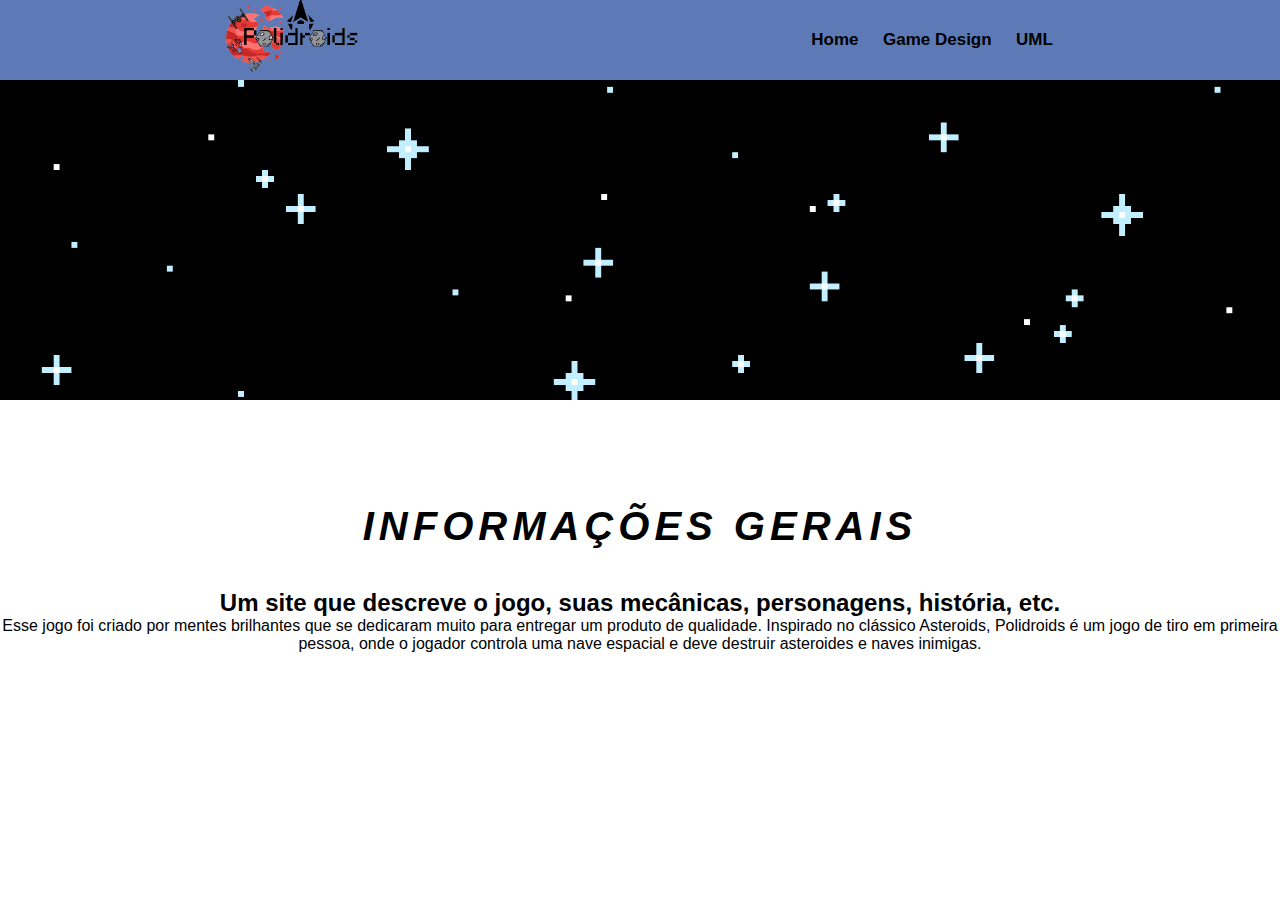
<file: docs/index.html>
<!doctype html>
<html lang="pt-br">
<head>
    <title>Polidroids</title> <!-- Título da página -->
    <meta charset="utf-8">
    <meta name="description" content="Um jogo totalmente criado pelo Pygame.">
    <meta name="viewport" content="width=device-width">
    <link rel="icon" type="image/x-icon" href="Polidroids.png">
    <link rel="stylesheet" type="text/css" href="style.css">
</head>
<body>
    <header> 
        <nav id="menu"> <!-- Menu -->
            <a href="index.html"><img class="logo_menu" src="Polidroids.png" alt="Logo Polidroids"></a>
            <ul>
                <li><a href="index.html">Home</a></li>
                <li><a href="gdd.html">Game Design</a></li>
                <li><a href="uml.html">UML</a></li>
            </ul>
        </nav> <!-- Fim do menu -->
    </header>

    <img class="img" src="space.png" alt="Imagem de fundo">
    <h1 class="titulo-centralizado">Informações Gerais</h1>
    <div>
        <h2>Um site que descreve o jogo, suas mecânicas, personagens, história, etc.</h2>
        <p> 
            Esse jogo foi criado por mentes brilhantes que se dedicaram muito para
            entregar um produto de qualidade. Inspirado no clássico Asteroids, Polidroids
            é um jogo de tiro em primeira pessoa, onde o jogador controla uma nave
            espacial e deve destruir asteroides e naves inimigas.
        </p>
    </div>
</body>
</html>
</file>
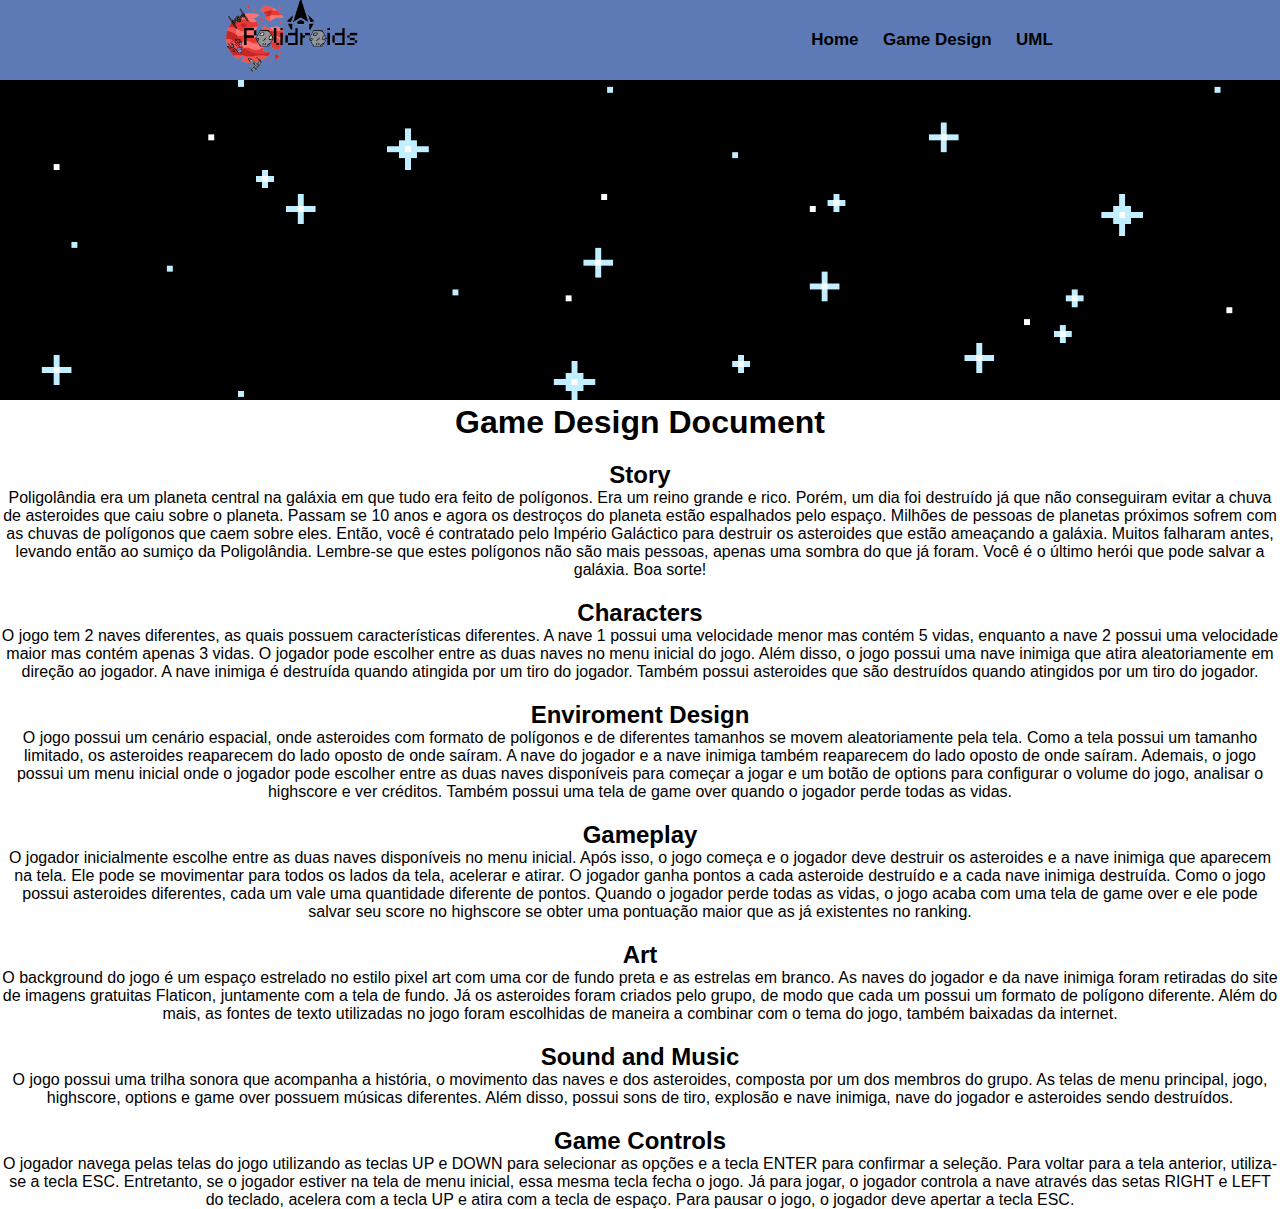
<file: docs/gdd.html>
<!doctype html>
<html lang="pt-br">
<head>
    <title>Polidroids</title> <!-- Título da página -->
    <meta charset="utf-8">
    <meta name="description" content="Um jogo totalmente criado pelo Pygame.">
    <meta name="viewport" content="width=device-width">
    <link rel="icon" type="image/x-icon" href="Polidroids.png">
    <link rel="stylesheet" type="text/css" href="style.css">
</head>
<body>
    <header> 
        <nav id="menu"> <!-- Menu -->
            <a href="index.html"><img class="logo_menu" src="Polidroids.png" alt="Logo Polidroids"></a>
            <ul>
                <li><a href="index.html">Home</a></li>
                <li><a href="gdd.html">Game Design</a></li>
                <li><a href="uml.html">UML</a></li>
            </ul>
        </nav> <!-- Fim do menu -->
    </header>

    <img class="img" src="space.png" alt="Imagem de fundo">
    <h1>Game Design Document</h1>
    <div>
        <h2>Story</h2>
        <p class="titulo-justificado">
            Poligolândia era um planeta central na galáxia em que tudo era feito 
            de polígonos. Era um reino grande e rico. Porém, um dia foi destruído 
            já que não conseguiram evitar a chuva de asteroides que caiu sobre o 
            planeta. Passam se 10 anos e agora os destroços do planeta estão espalhados 
            pelo espaço. Milhões de pessoas de planetas próximos sofrem com as 
            chuvas de polígonos que caem sobre eles. Então, você é contratado pelo 
            Império Galáctico para destruir os asteroides que estão ameaçando a galáxia. 
            Muitos falharam antes, levando então ao sumiço da Poligolândia. Lembre-se 
            que estes polígonos não são mais pessoas, apenas uma sombra do que já 
            foram. Você é o último herói que pode salvar a galáxia. Boa sorte!
        </p>
        <h2>Characters</h2>
        <p class="titulo-justificado">
            O jogo tem 2 naves diferentes, as quais possuem características diferentes.
            A nave 1 possui uma velocidade menor mas contém 5 vidas, enquanto a nave 2 
            possui uma velocidade maior mas contém apenas 3 vidas. O jogador pode escolher 
            entre as duas naves no menu inicial do jogo. Além disso, o jogo possui uma nave
            inimiga que atira aleatoriamente em direção ao jogador. A nave inimiga é 
            destruída quando atingida por um tiro do jogador. Também possui asteroides 
            que são destruídos quando atingidos por um tiro do jogador.
        </p>
        <h2>Enviroment Design</h2>
        <p class="titulo-justificado">
            O jogo possui um cenário espacial, onde asteroides com formato de polígonos
            e de diferentes tamanhos se movem aleatoriamente pela tela. Como a tela
            possui um tamanho limitado, os asteroides reaparecem do lado oposto de
            onde saíram. A nave do jogador e a nave inimiga também reaparecem do lado
            oposto de onde saíram. Ademais, o jogo possui um menu inicial onde o
            jogador pode escolher entre as duas naves disponíveis para começar a 
            jogar e um botão de options para configurar o volume do jogo, analisar
            o highscore e ver créditos. Também possui uma tela de game over quando 
            o jogador perde todas as vidas.
        </p>
        <h2>Gameplay</h2>
        <p class="titulo-justificado">
            O jogador inicialmente escolhe entre as duas naves disponíveis no menu
            inicial. Após isso, o jogo começa e o jogador deve destruir os asteroides
            e a nave inimiga que aparecem na tela. Ele pode se movimentar para todos
            os lados da tela, acelerar e atirar. O jogador ganha pontos a cada
            asteroide destruído e a cada nave inimiga destruída. Como o jogo possui
            asteroides diferentes, cada um vale uma quantidade diferente de pontos.
            Quando o jogador perde todas as vidas, o jogo acaba com uma tela de game
            over e ele pode salvar seu score no highscore se obter uma pontuação
            maior que as já existentes no ranking.
        </p>
        <h2>Art</h2>
        <p class="titulo-justificado">
            O background do jogo é um espaço estrelado no estilo pixel art com uma
            cor de fundo preta e as estrelas em branco. As naves do jogador e da
            nave inimiga foram retiradas do site de imagens gratuitas Flaticon, 
            juntamente com a tela de fundo. Já os asteroides foram criados pelo
            grupo, de modo que cada um possui um formato de polígono diferente.
            Além do mais, as fontes de texto utilizadas no jogo foram escolhidas
            de maneira a combinar com o tema do jogo, também baixadas da internet.
        </p>
        <h2>Sound and Music</h2>
        <p class="titulo-justificado">
            O jogo possui uma trilha sonora que acompanha a história, o movimento
            das naves e dos asteroides, composta por um dos membros do grupo. As
            telas de menu principal, jogo, highscore, options e game over possuem
            músicas diferentes. Além disso, possui sons de tiro, explosão e nave 
            inimiga, nave do jogador e asteroides sendo destruídos.
        </p>
        <h2>Game Controls</h2>
        <p class="titulo-justificado">
            O jogador navega pelas telas do jogo utilizando as teclas UP e DOWN 
            para selecionar as opções e a tecla ENTER para confirmar a seleção. 
            Para voltar para a tela anterior, utiliza-se a tecla ESC. Entretanto,
            se o jogador estiver na tela de menu inicial, essa mesma tecla fecha 
            o jogo. Já para jogar, o jogador controla a nave através das setas
            RIGHT e LEFT do teclado, acelera com a tecla UP e atira com a tecla
            de espaço. Para pausar o jogo, o jogador deve apertar a tecla ESC.
        </p>
    </div>
</body>
</html>
</file>
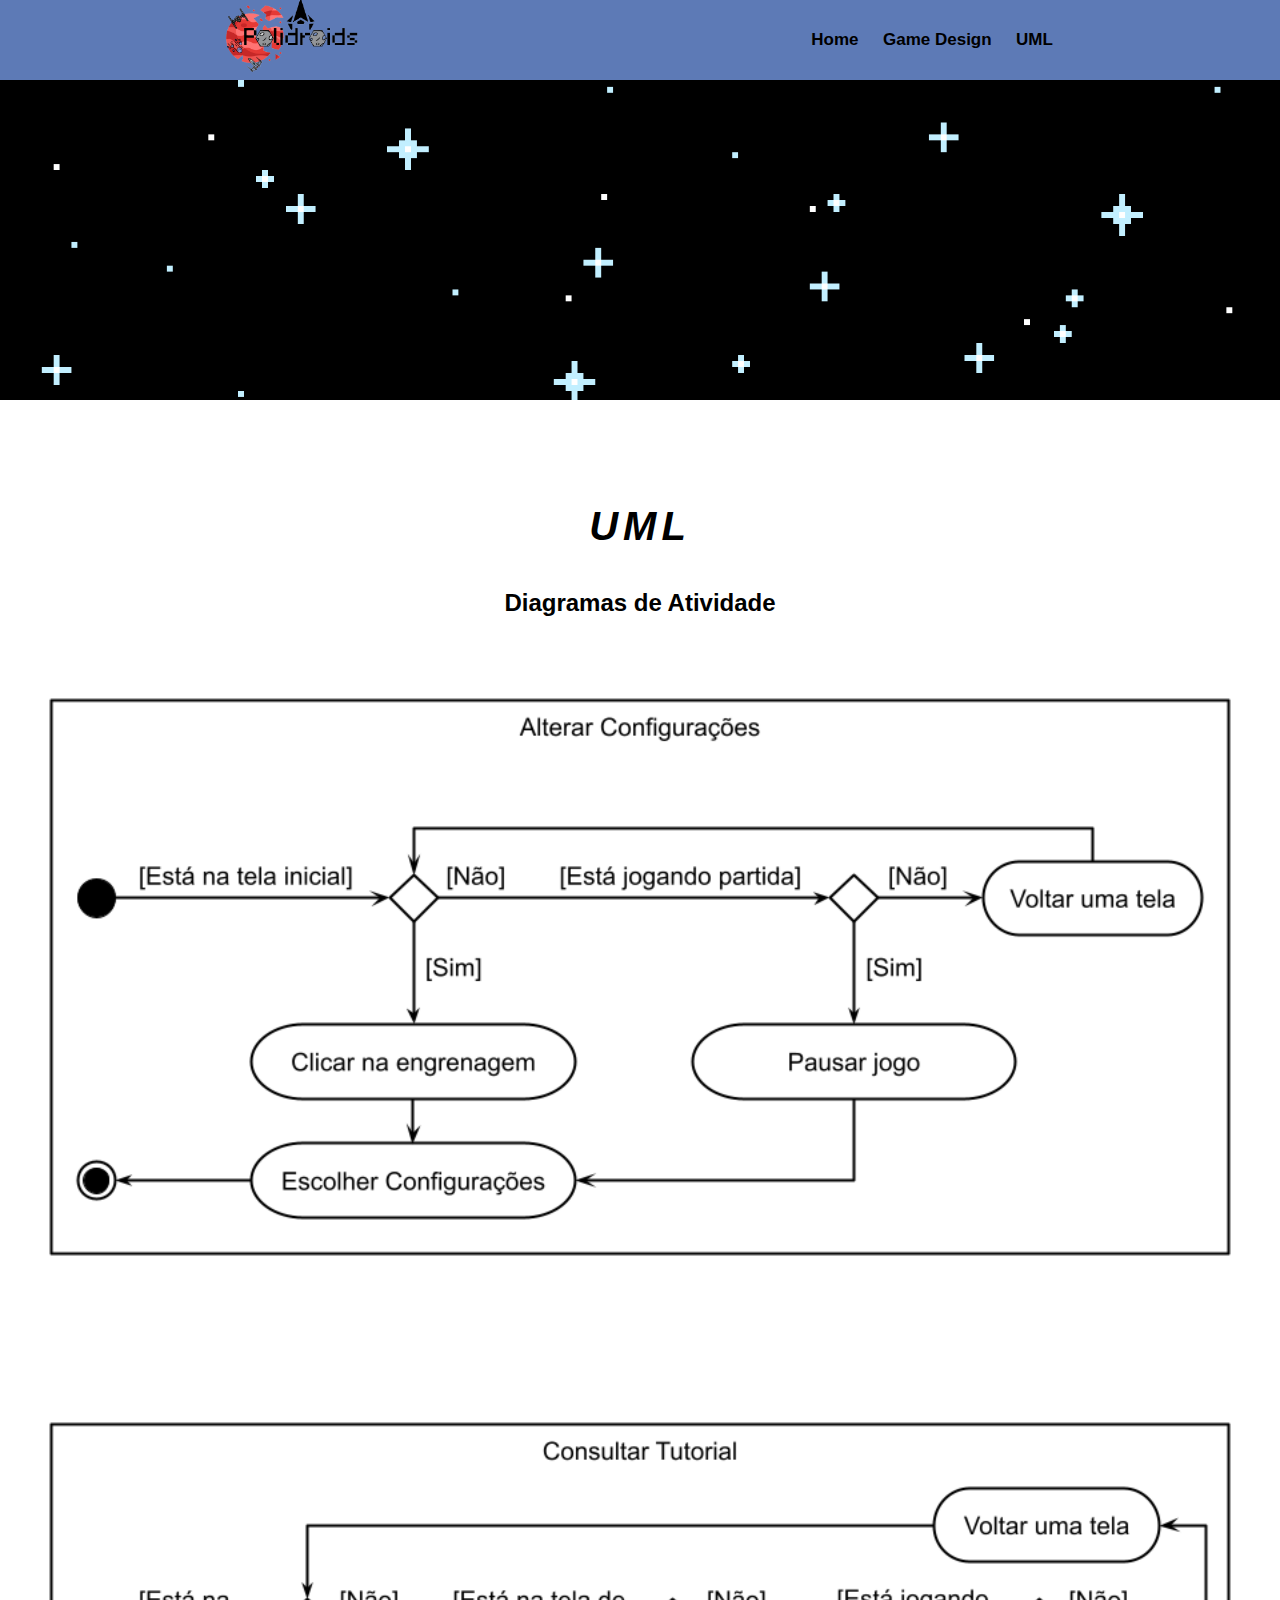
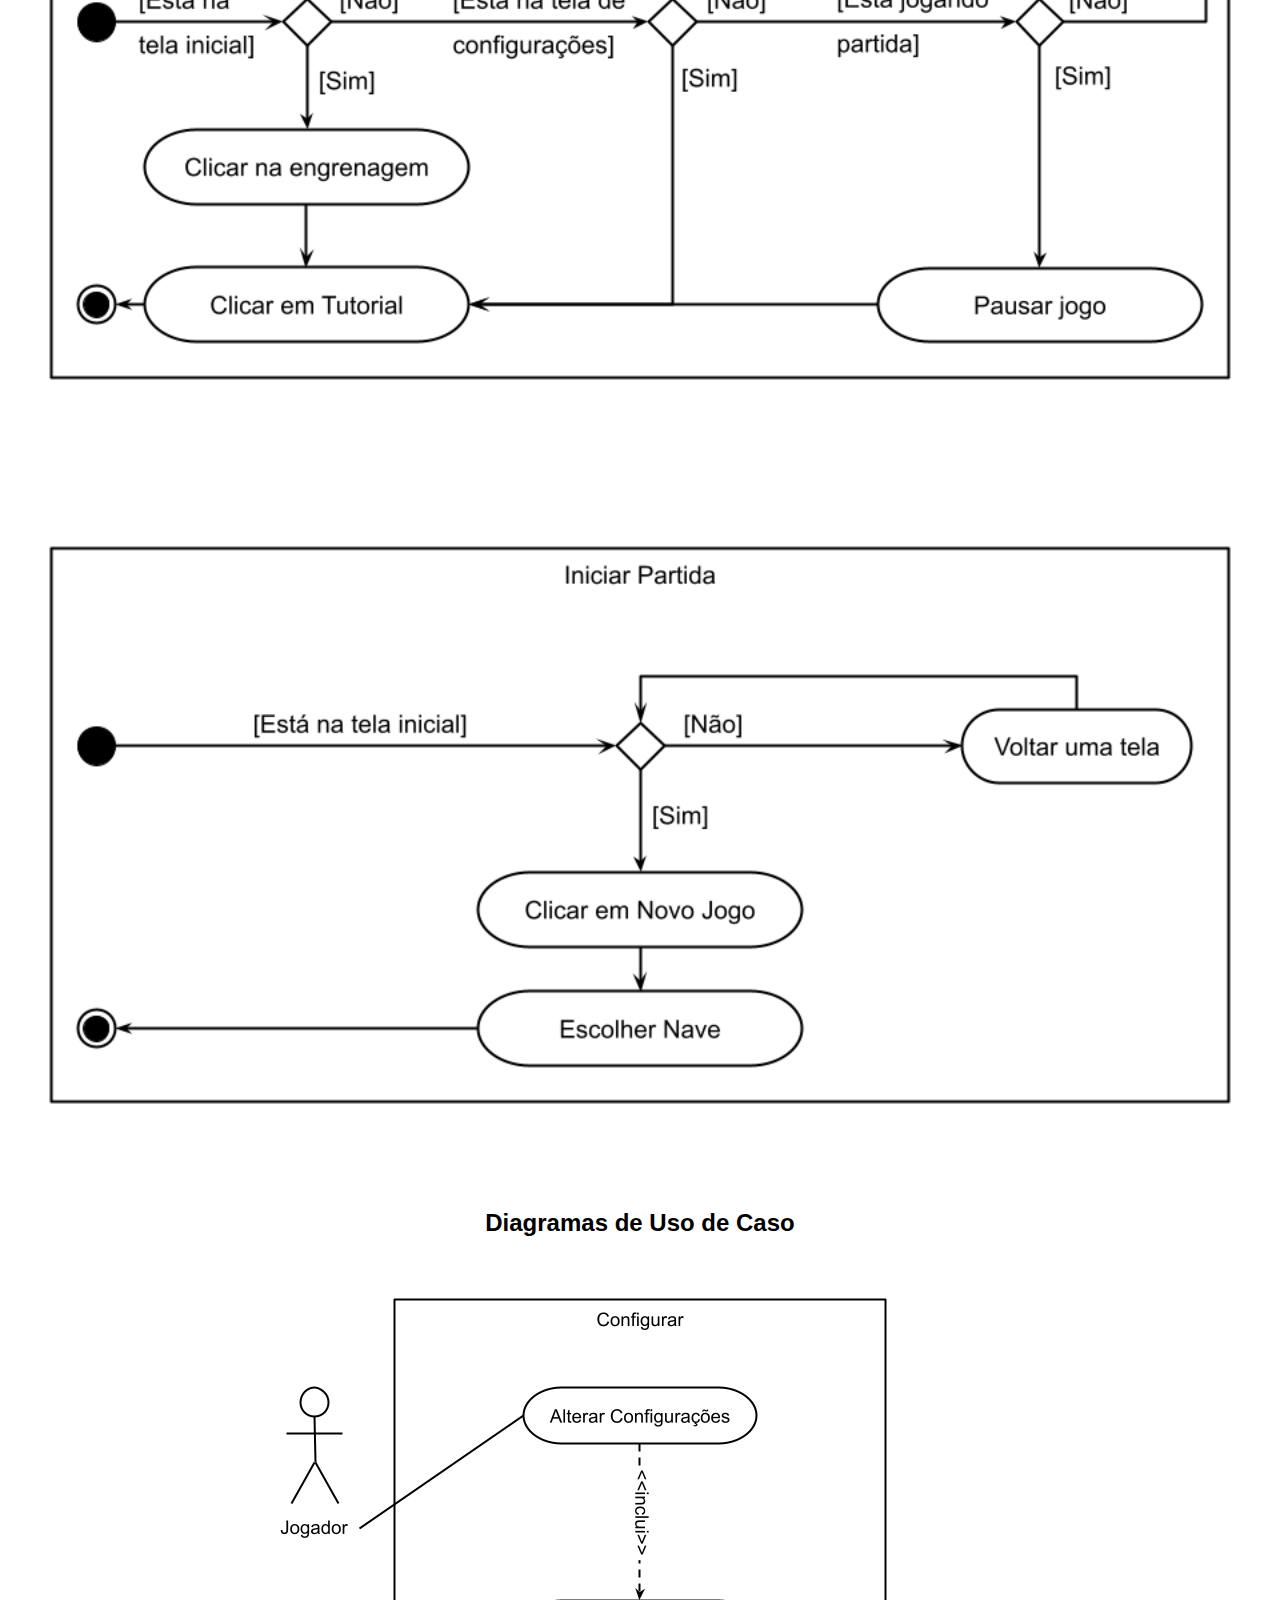
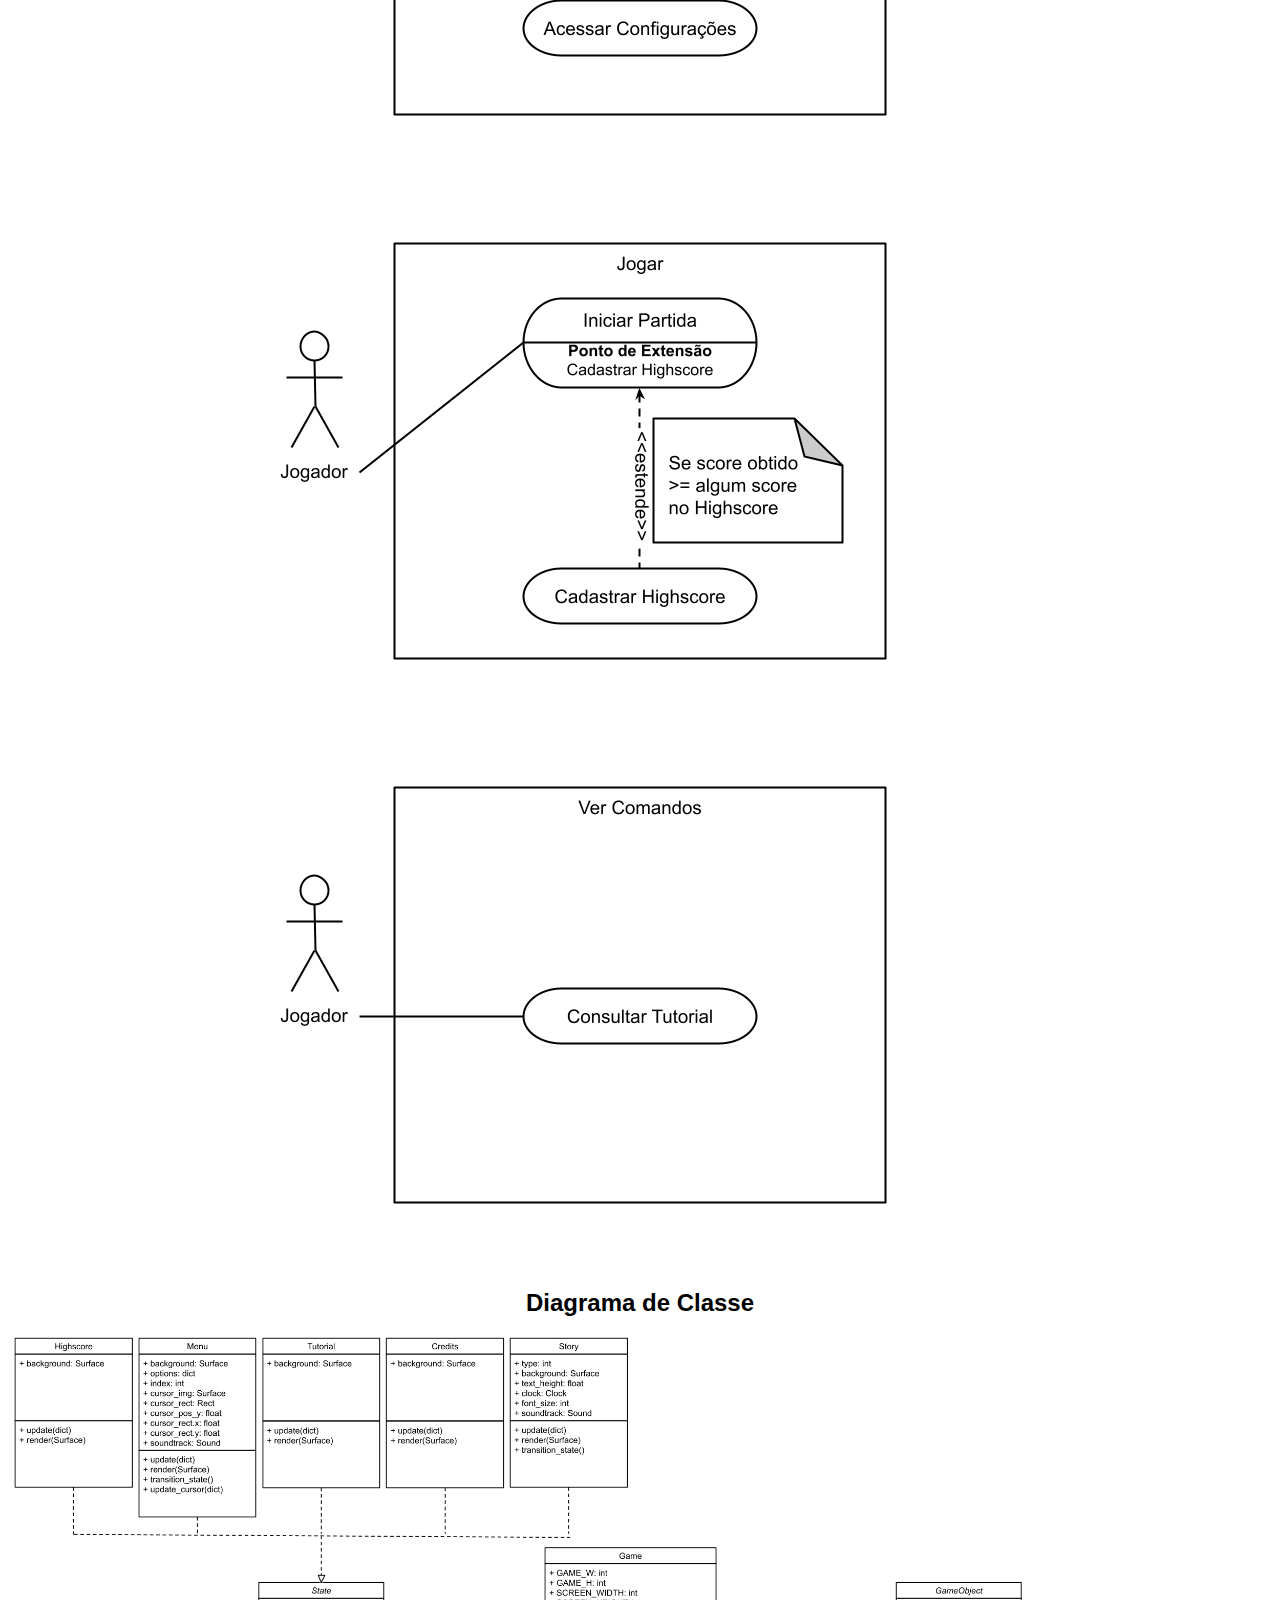
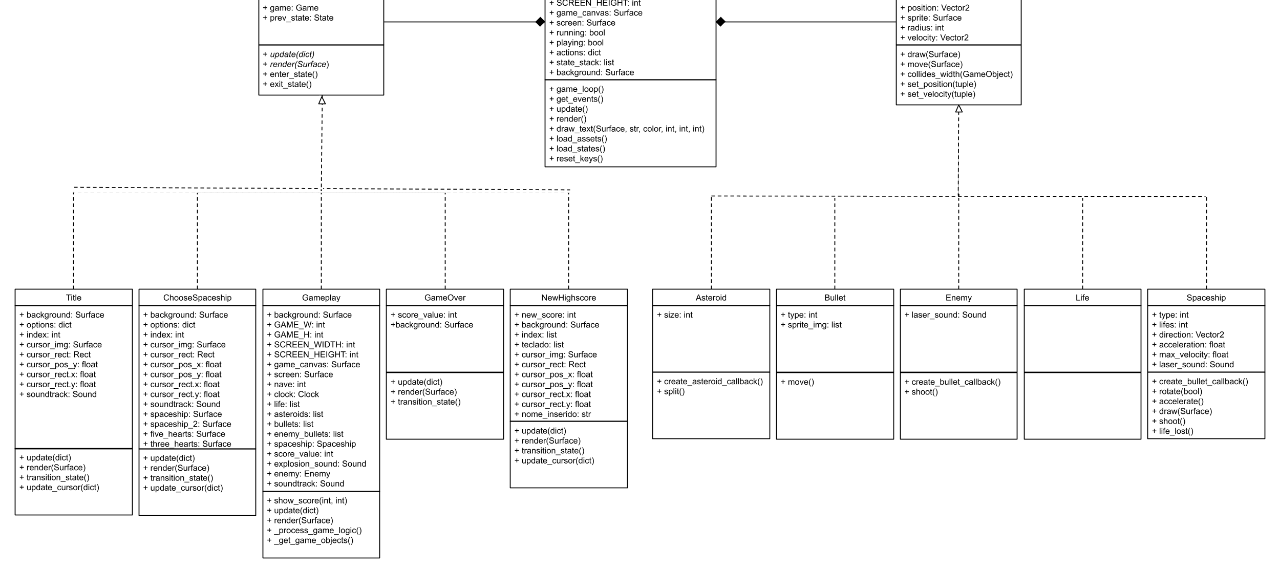
<file: docs/uml.html>
<!doctype html>
<html lang="pt-br">
<head>
    <title>Polidroids</title> <!-- Título da página -->
    <meta charset="utf-8">
    <meta name="description" content="Um jogo totalmente criado pelo Pygame.">
    <meta name="viewport" content="width=device-width">
    <link rel="icon" type="image/x-icon" href="Polidroids.png">
    <link rel="stylesheet" type="text/css" href="style.css">
</head>
<body>
    <header> 
        <nav id="menu"> <!-- Menu -->
            <a href="index.html"><img class="logo_menu" src="Polidroids.png" alt="Logo Polidroids"></a>
            <ul>
                <li><a href="index.html">Home</a></li>
                <li><a href="gdd.html">Game Design</a></li>
                <li><a href="uml.html">UML</a></li>
            </ul>
        </nav> <!-- Fim do menu -->
    </header>

    <img class="img" src="space.png" alt="Imagem de fundo">
    <h1 class="titulo-centralizado">UML</h1>
    <div>
        <h2>Diagramas de Atividade</h2>
        <img class="img_da" src="UML Diagrams\Activity\activity_alterar_configuracoes.png" alt="Alterar configuração">
        <img class="img_da" src="UML Diagrams\Activity\activity_consultar_tutorial.png" alt="Consultar tutorial">
        <img class="img_da" src="UML Diagrams\Activity\activity_iniciar_partida.png" alt="Iniciar partida">
        <h2>Diagramas de Uso de Caso</h2>
        <img class="img_duc" src="UML Diagrams\Use Case\use_case_configurar.png" alt="Configurar">
        <img class="img_duc" src="UML Diagrams\Use Case\use_case_jogar.png" alt="Jogar">
        <img class="img_duc" src="UML Diagrams\Use Case\use_case_ver_comandos.png" alt="Ver comandos">
        <h2>Diagrama de Classe</h2>
        <img class="img_da" src="UML Diagrams\Class\classes.png" alt="Classes">
    </div>
</body>
</html>
</file>
<file: docs/style.css>
*{
    text-align: center; /* Alinha todo o texto para o centro */
    margin:0; /* Remove o espaçamento padrão */
    padding: 0; 
    font-family: 'Lato', sans-serif; /* Define a fonte padrão */
} 

/*==========MENU==========*/

header{
    background-color: #5d7ab6; /* Define a cor de fundo */
    opacity: 100%; /* Define a opacidade */
    padding: 20px 0; /* Define o espaçamento interno */
    position: fixed; /* Define a posição fixa */
    width: 100%; /* Define a largura */
    height: 40px; /* Define a altura */
}

#menu{
    height: 40px; /* Define a altura */
    display: flex; /* Define o display flex */
    justify-content: space-around; /* Define o espaçamento entre os itens */
    align-items: center; /* Define a alinhamento dos itens */ 
}				

.logo_menu{
    width: 150px; /* Define a largura */
}

nav li{
    display: inline; /* Define o display inline */
}

li a{
    color: rgb(0, 0, 0); /* Define a cor do texto */
    text-decoration: none; /* Remove o sublinhado */
    font-size: 17px; /* Define o tamanho da fonte */
    font-weight: bold; /* Define a espessura da fonte */
    padding: 0 10px; /* Define o espaçamento interno */
}

li a:hover {
    color: #8a95bb;
}

.active {
    background-color: #e7e9ed;
  }

.item_menu{
    padding: 20px; /* Define o espaçamento interno */
    text-decoration: none; /* Remove o sublinhado */
    font-size: 18px; /* Define o tamanho da fonte */
    font-weight: bold; /* Define a espessura da fonte */
    color:#00bfff /* Define a cor da fonte */
}
.item_menu:hover{
    color:#ffffff /* Define a cor da fonte ao passar o mouse */
}

#capa{
    width: 100%; /* Define a largura */
    height: 50%; /* Define a altura */
}

/* CONTEÚDO DO SITE */

.titulo-centralizado{
    padding: 100px 0px 0px;
    margin: 0px 0px 20px; /* Define o espaçamento interno */
	text-align: center; /* Define o alinhamento do texto */
    text-transform: uppercase; /* Define o texto em caixa alta */
    letter-spacing: 5px; /* Define o espaçamento entre as letras */  
    font-weight: bold; /* Define a espessura da fonte */
    font-style: italic; /* Define o estilo da fonte */
    font-size: 40px /* Define o tamanho da fonte */
}

.texto-justificado{
    text-align: left; /* Define o alinhamento do texto */
    padding: 0px 100px 0px; /* Define o espaçamento interno */
    font-size: 20px; /* Define o tamanho da fonte */
}

h2 {
    padding:20px 0 0 0; /* Define o espaçamento interno */    
}

.img{
    width: 100%; /* Define a largura */
    height: 400px; /* Define a altura */
    object-fit: cover; /* Define o tamanho da imagem */
}

.img_da{
    width: 100%; /* Define a largura */
    height: 100%; /* Define a altura */
}
</file>
